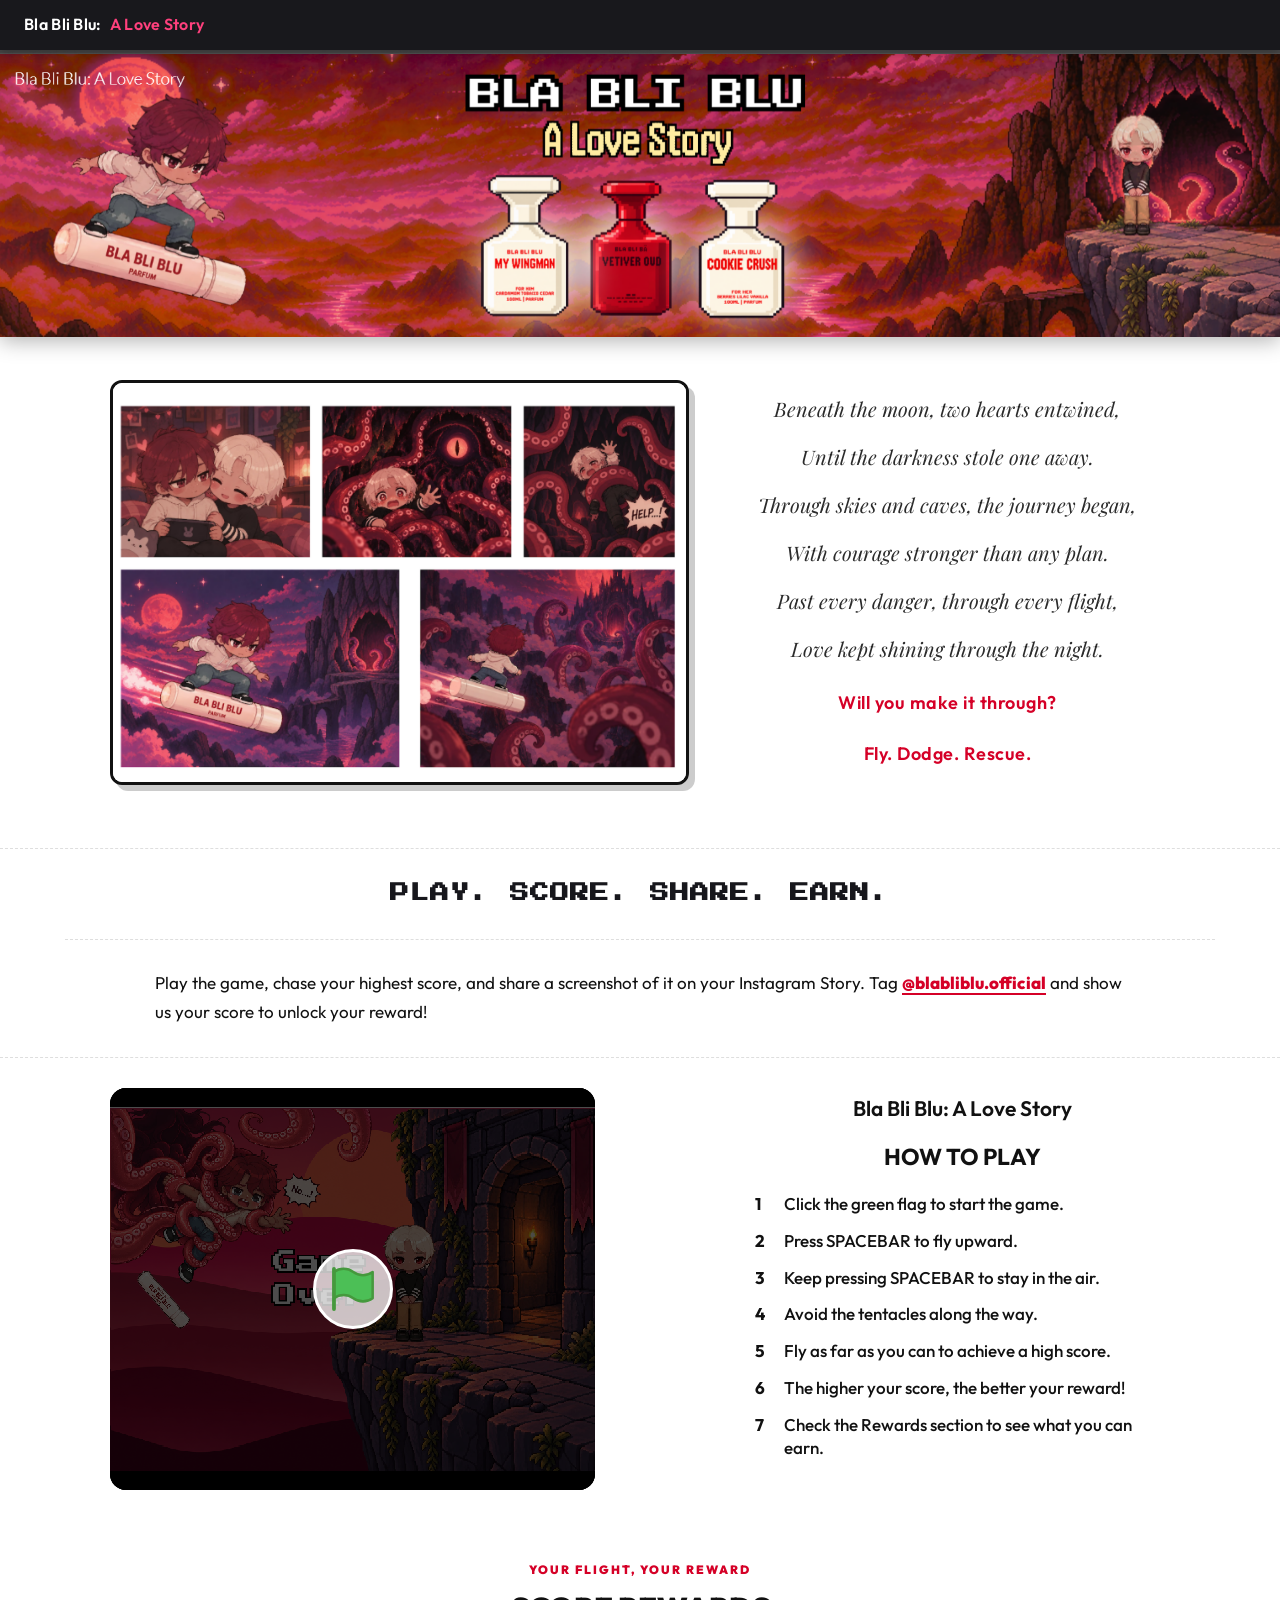
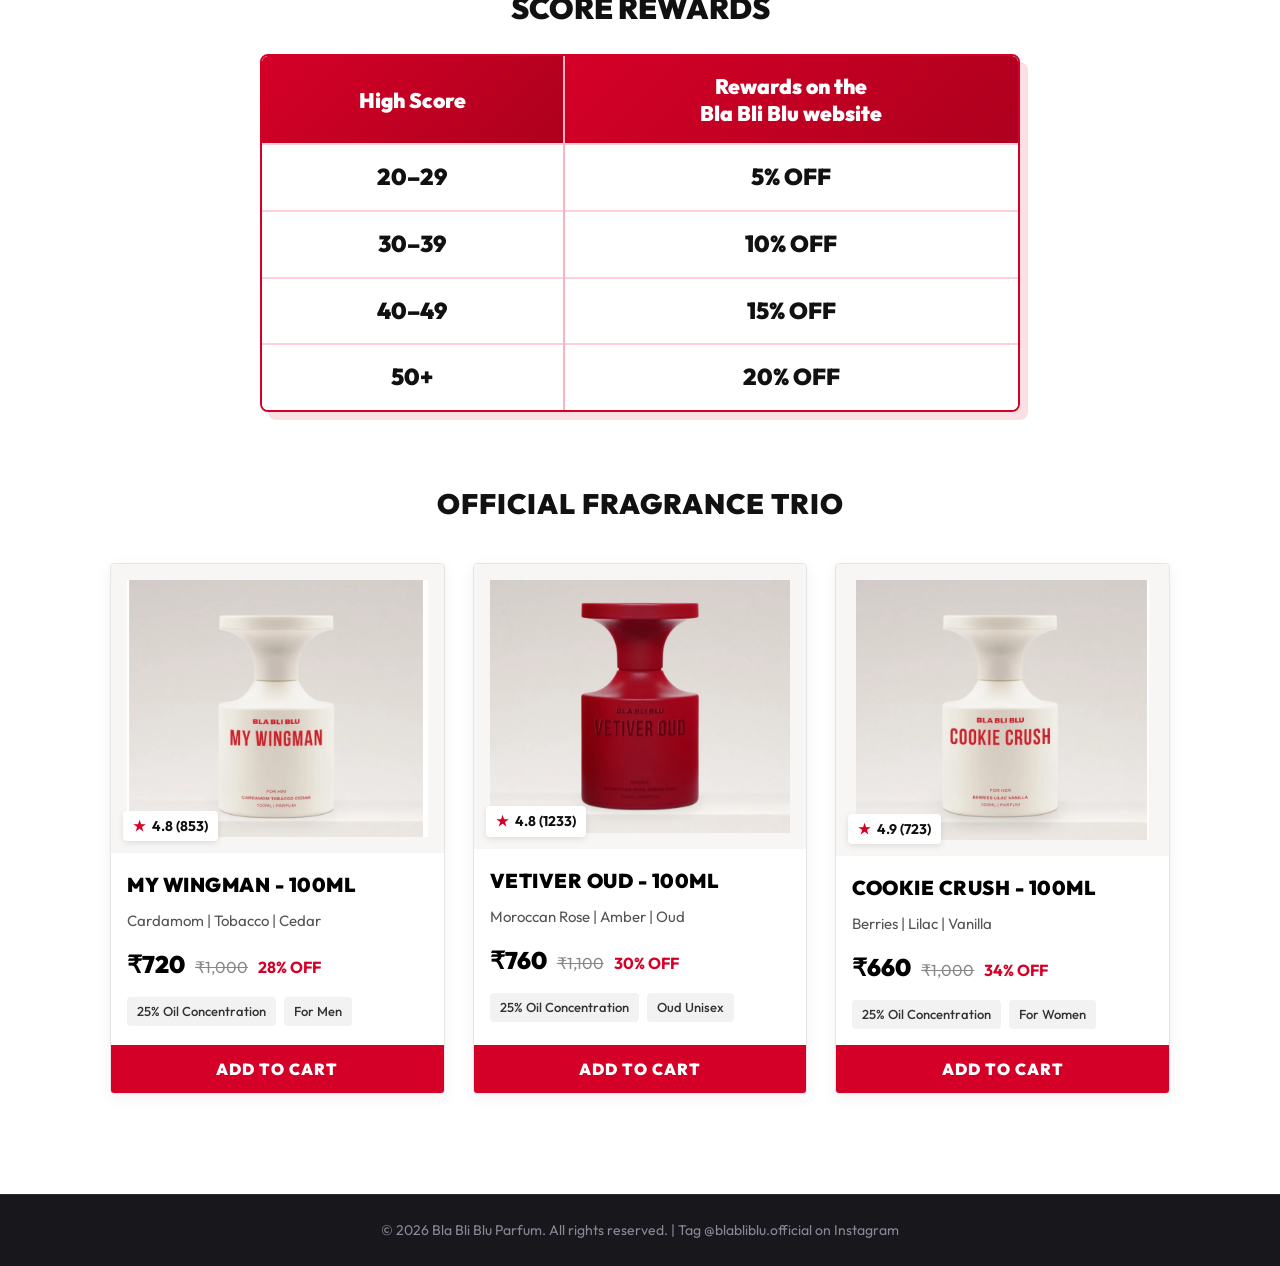
<file: index.html>
<!DOCTYPE html>
<html lang="en">
<head>
  <meta charset="UTF-8">
  <meta name="viewport" content="width=device-width, initial-scale=1.0">
  <title>Bla Bli Blu: A Love Story - Game & Official Fragrances</title>
  <meta name="description" content="Play Bla Bli Blu: A Love Story, share your score, and explore the official fragrance collection.">
  <link rel="stylesheet" href="styles.css">
</head>
<body>

  <!-- Top Navigation Bar -->
  <header class="site-header">
    <div class="brand">
      Bla Bli Blu: <span>A Love Story</span>
    </div>
  </header>

  <!-- Hero Banner Container (Displays assets/banner.png) -->
  <section class="hero-banner-wrap">
    <img 
      src="assets/banner.png" 
      alt="Bla Bli Blu: A Love Story Banner" 
      class="hero-banner-img"
    >
  </section>

  <!-- Main Content Container -->
  <main class="content-container">

    <!-- Story Gallery & Poem Section -->
    <section class="story-grid-section">
      <!-- 5 Comic Panels Image Card (assets/comic.png with robust fallbacks) -->
      <div class="comic-single-card">
        <img
          src="assets/cosmic.png"
          alt="Bla Bli Blu: A Love Story Comic Panels"
          id="comicStoryImg"
          onerror="this.src='assets/comic.svg';"
        >
      </div>

      <!-- Poem Column -->
      <div class="poem-container">
        <div class="poem-text">
          <p>Beneath the moon, two hearts entwined,</p>
          <p>Until the darkness stole one away.</p>
          <p>Through skies and caves, the journey began,</p>
          <p>With courage stronger than any plan.</p>
          <p>Past every danger, through every flight,</p>
          <p>Love kept shining through the night.</p>
          <p class="poem-highlight">Will you make it through?</p>
          <p class="poem-highlight">Fly. Dodge. Rescue.</p>
        </div>
      </div>
    </section>

    <section class="game-experience" aria-labelledby="game-title">
      <div class="game-promo">
        <p class="game-kicker">PLAY. SCORE. SHARE. EARN.</p>
        <p class="game-story" id="game-title">
          Play the game, chase your highest score, and share a screenshot of it on your Instagram Story.
          Tag <a href="https://www.instagram.com/blabliblu.official?utm_source=ig_web_button_share_sheet&amp;stkn=ZDNlZDc0MzIxNw==" target="_blank" rel="noopener noreferrer">@blabliblu.official</a>
          and show us your score to unlock your reward!
        </p>
      </div>

      <div class="game-layout">
            <div class="game-frame">
      <iframe
        src="game.html"
        title="Bla Bli Blu: A Love Story Game"
        frameborder="0"
        scrolling="no"
        allowfullscreen>
    </iframe>
    </div>

        <aside class="game-guide" aria-labelledby="guide-title">
          <div class="guide-heading">
            <p>Bla Bli Blu: A Love Story</p>
            <h3 id="guide-title">HOW TO PLAY</h3>
          </div>
          <ol class="guide-steps">
            <li><b>1</b><span>Click the green flag to start the game.</span></li>
            <li><b>2</b><span>Press SPACEBAR to fly upward.</span></li>
            <li><b>3</b><span>Keep pressing SPACEBAR to stay in the air.</span></li>
            <li><b>4</b><span>Avoid the tentacles along the way.</span></li>
            <li><b>5</b><span>Fly as far as you can to achieve a high score.</span></li>
            <li><b>6</b><span>The higher your score, the better your reward!</span></li>
            <li><b>7</b><span>Check the Rewards section to see what you can earn.</span></li>
          </ol>
        </aside>
      </div>
    </section>

    <section class="rewards-section" aria-labelledby="rewards-title">
      <p class="rewards-kicker">YOUR FLIGHT, YOUR REWARD</p>
      <h2 id="rewards-title">Score Rewards</h2>
      <div class="rewards-table-wrap">
        <table class="rewards-table">
          <thead>
            <tr>
              <th scope="col">High Score</th>
              <th scope="col">Rewards on the<br>Bla Bli Blu website</th>
            </tr>
          </thead>
          <tbody>
            <tr><td>20–29</td><td>5% OFF</td></tr>
            <tr><td>30–39</td><td>10% OFF</td></tr>
            <tr><td>40–49</td><td>15% OFF</td></tr>
            <tr><td>50+</td><td>20% OFF</td></tr>
          </tbody>
        </table>
      </div>
    </section>

    <!-- Products Collection Showcase (Matching Screenshots 1, 2, 3) -->
    <section class="products-section">
      <h2 class="section-title-center">Official Fragrance Trio</h2>
      <div class="products-grid">
        
        <!-- Product 1: MY WINGMAN - 100ML -->
        <div class="official-product-card">
          <div>
            <div class="product-img-wrapper">
              <img 
                src="assets/my_wingman.png" 
                alt="MY WINGMAN - 100ML"
                onerror="this.src='assets/my_wingman.svg';"
              >
              <div class="rating-badge">
                <span class="star-icon">★</span> 4.8 (853)
              </div>
            </div>
            <div class="product-info-body">
              <h3 class="product-title-bold">MY WINGMAN - 100ML</h3>
              <p class="product-notes-sub">Cardamom | Tobacco | Cedar</p>
              <div class="price-row">
                <span class="price-current">₹720</span>
                <span class="price-original">₹1,000</span>
                <span class="price-discount">28% OFF</span>
              </div>
              <div class="badge-pills-row">
                <span class="badge-pill">25% Oil Concentration</span>
                <span class="badge-pill">For Men</span>
              </div>
            </div>
          </div>
          <button class="btn-add-to-cart" onclick="addToCart('MY WINGMAN')">ADD TO CART</button>
        </div>

        <!-- Product 2: VETIVER OUD - 100ML -->
        <div class="official-product-card">
          <div>
            <div class="product-img-wrapper">
              <img 
                src="assets/vetiver_oud.png" 
                alt="VETIVER OUD - 100ML"
                onerror="this.src='assets/vetiver_oud.svg';"
              >
              <div class="rating-badge">
                <span class="star-icon">★</span> 4.8 (1233)
              </div>
            </div>
            <div class="product-info-body">
              <h3 class="product-title-bold">VETIVER OUD - 100ML</h3>
              <p class="product-notes-sub">Moroccan Rose | Amber | Oud</p>
              <div class="price-row">
                <span class="price-current">₹760</span>
                <span class="price-original">₹1,100</span>
                <span class="price-discount">30% OFF</span>
              </div>
              <div class="badge-pills-row">
                <span class="badge-pill">25% Oil Concentration</span>
                <span class="badge-pill">Oud Unisex</span>
              </div>
            </div>
          </div>
          <button class="btn-add-to-cart" onclick="addToCart('VETIVER OUD')">ADD TO CART</button>
        </div>

        <!-- Product 3: COOKIE CRUSH - 100ML -->
        <div class="official-product-card">
          <div>
            <div class="product-img-wrapper">
              <img 
                src="assets/cookie_crush.png" 
                alt="COOKIE CRUSH - 100ML"
                onerror="this.src='assets/cookie_crush.svg';"
              >
              <div class="rating-badge">
                <span class="star-icon">★</span> 4.9 (723)
              </div>
            </div>
            <div class="product-info-body">
              <h3 class="product-title-bold">COOKIE CRUSH - 100ML</h3>
              <p class="product-notes-sub">Berries | Lilac | Vanilla</p>
              <div class="price-row">
                <span class="price-current">₹660</span>
                <span class="price-original">₹1,000</span>
                <span class="price-discount">34% OFF</span>
              </div>
              <div class="badge-pills-row">
                <span class="badge-pill">25% Oil Concentration</span>
                <span class="badge-pill">For Women</span>
              </div>
            </div>
          </div>
          <button class="btn-add-to-cart" onclick="addToCart('COOKIE CRUSH')">ADD TO CART</button>
        </div>

      </div>
    </section>

  </main>

  <!-- Footer -->
  <footer>
    <p>© 2026 Bla Bli Blu Parfum. All rights reserved. | Tag @blabliblu.official on Instagram</p>
  </footer>

  <!-- Fallback & Image Loader Logic -->
  <script>
    function addToCart(productName) {
      alert(`Added ${productName} to your cart!`);
    }

    // Image fallback sequence for local server or file mode
    function tryLoadNextBannerSrc(img) {
      const sources = [
        "media__1789240412356.png",
        "file:///C:/Users/chand/.gemini/antigravity-ide/brain/ad5d8346-c7cc-41c5-a336-2d7b3becb6f8/media__1789240412356.png"
      ];
      let step = parseInt(img.dataset.step || "0");
      if (step < sources.length) {
        img.dataset.step = step + 1;
        img.src = sources[step];
      } else {
        img.style.display = "none"; // Hide broken image element so SVG animated stage displays perfectly!
      }
    }

    function tryLoadNextComicSrc(img) {
      const sources = [
        "media__1789240335568.png",
        "file:///C:/Users/chand/.gemini/antigravity-ide/brain/ad5d8346-c7cc-41c5-a336-2d7b3becb6f8/media__1789240335568.png"
      ];
      let step = parseInt(img.dataset.step || "0");
      if (step < sources.length) {
        img.dataset.step = step + 1;
        img.src = sources[step];
      }
    }

    function tryLoadNextProductSrc(img, name) {
      const mapping = {
        'my_wingman': ['media__1789240280755.png', 'file:///C:/Users/chand/.gemini/antigravity-ide/brain/ad5d8346-c7cc-41c5-a336-2d7b3becb6f8/media__1789240280755.png'],
        'vetiver_oud': ['media__1789240296456.png', 'file:///C:/Users/chand/.gemini/antigravity-ide/brain/ad5d8346-c7cc-41c5-a336-2d7b3becb6f8/media__1789240296456.png'],
        'cookie_crush': ['media__1789240315242.png', 'file:///C:/Users/chand/.gemini/antigravity-ide/brain/ad5d8346-c7cc-41c5-a336-2d7b3becb6f8/media__1789240315242.png']
      };
      const sources = mapping[name] || [];
      let step = parseInt(img.dataset.step || "0");
      if (step < sources.length) {
        img.dataset.step = step + 1;
        img.src = sources[step];
      } else {
        // SVG Vector Bottle Fallback
        const isRed = name === 'vetiver_oud';
        const color = isRed ? '#d50027' : '#ffffff';
        const capColor = isRed ? '#800018' : '#f0f0f0';
        const label = name.replace('_', ' ').toUpperCase();
        
        const wrapper = img.parentElement;
        img.style.display = 'none';
        
        const svg = document.createElementNS("http://www.w3.org/2000/svg", "svg");
        svg.setAttribute("class", "svg-bottle-art");
        svg.setAttribute("viewBox", "0 0 140 220");
        svg.innerHTML = `
          <rect x="50" y="20" width="40" height="24" rx="5" fill="${capColor}" stroke="#111" stroke-width="3"/>
          <path d="M 30,55 Q 70,45 110,55 L 110,190 Q 70,195 30,190 Z" fill="${color}" stroke="#111" stroke-width="3"/>
          <text x="70" y="110" font-family="'Outfit', sans-serif" font-size="11" font-weight="900" text-anchor="middle" fill="${isRed ? '#fff' : '#d50027'}">BLA BLI BLU</text>
          <text x="70" y="128" font-family="'Outfit', sans-serif" font-size="12" font-weight="900" text-anchor="middle" fill="${isRed ? '#fff' : '#111'}">${label}</text>
        `;
        wrapper.appendChild(svg);
      }
    }
  </script>
</body>
</html>
</file>
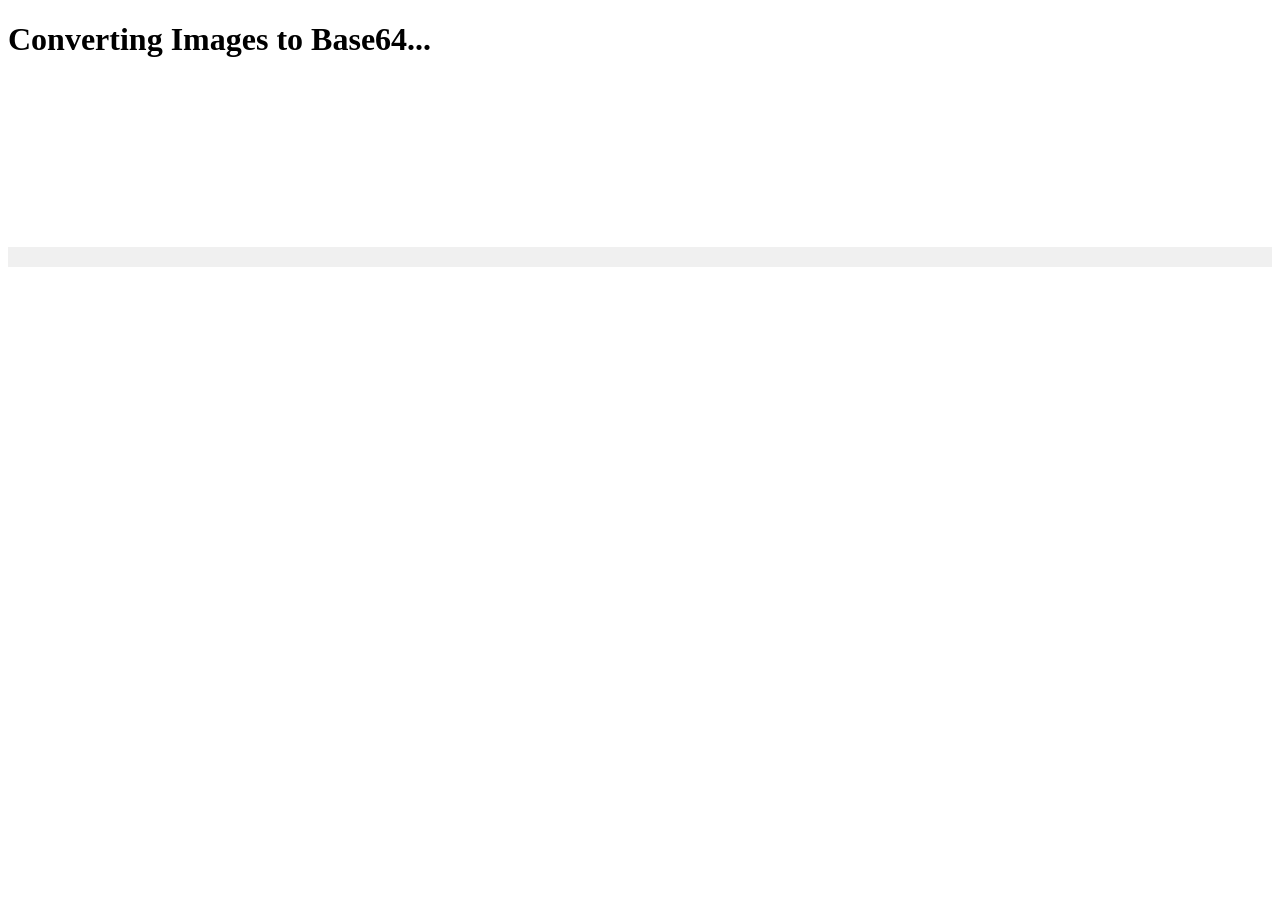
<file: copy_helper.html>
<!DOCTYPE html>
<html>
<head><title>Image Base64 Converter</title></head>
<body>
  <h1>Converting Images to Base64...</h1>
  <canvas id="c1"></canvas>
  <canvas id="c2"></canvas>
  <canvas id="c3"></canvas>
  <pre id="output" style="background:#f0f0f0; padding:10px; white-space:pre-wrap; word-break:break-all;"></pre>

  <script>
    const images = [
      { id: 'img1', name: 'my_wingman', url: 'file:///C:/Users/chand/.gemini/antigravity-ide/brain/ad5d8346-c7cc-41c5-a336-2d7b3becb6f8/media__1789240280755.png' },
      { id: 'img2', name: 'vetiver_oud', url: 'file:///C:/Users/chand/.gemini/antigravity-ide/brain/ad5d8346-c7cc-41c5-a336-2d7b3becb6f8/media__1789240296456.png' },
      { id: 'img3', name: 'cookie_crush', url: 'file:///C:/Users/chand/.gemini/antigravity-ide/brain/ad5d8346-c7cc-41c5-a336-2d7b3becb6f8/media__1789240315242.png' }
    ];

    const results = {};
    let loadedCount = 0;

    images.forEach((item, index) => {
      const img = new Image();
      img.crossOrigin = 'Anonymous';
      img.onload = function() {
        const canvas = document.getElementById('c' + (index + 1));
        canvas.width = img.naturalWidth;
        canvas.height = img.naturalHeight;
        const ctx = canvas.getContext('2d');
        ctx.drawImage(img, 0, 0);
        results[item.name] = canvas.toDataURL('image/png');
        loadedCount++;
        if (loadedCount === images.length) {
          const jsCode = `window.PRODUCT_REAL_IMAGES = ${JSON.stringify(results, null, 2)};`;
          document.getElementById('output').innerText = jsCode;
          console.log("DONE_CONVERTING");
        }
      };
      img.src = item.url;
    });
  </script>
</body>
</html>
</file>
<file: styles.css>
/* Google Fonts Import */
@import url('https://fonts.googleapis.com/css2?family=Press+Start+2P&family=Outfit:wght@400;500;600;700;800;900&family=Playfair+Display:ital,wght@0,600;1,400;1,600&display=swap');

:root {
  --bg-dark: #121215;
  --bg-card: #ffffff;
  --header-bg: #18181c;
  --primary-red: #d50027;
  --primary-red-hover: #b0001f;
  --accent-pink: #ff407d;
  --accent-yellow: #ffc107;
  --text-main: #111111;
  --text-muted: #666666;
  --border-color: #e0e0e0;
  --font-pixel: 'Press Start 2P', monospace, cursive;
  --font-sans: 'Outfit', -apple-system, BlinkMacSystemFont, sans-serif;
  --font-poem: 'Playfair Display', Georgia, serif;
}

* {
  box-sizing: border-box;
  margin: 0;
  padding: 0;
}

body {
  font-family: var(--font-sans);
  background-color: #ffffff;
  color: var(--text-main);
  line-height: 1.6;
  overflow-x: hidden;
}

/* Header Bar */
.site-header {
  background-color: var(--header-bg);
  color: #ffffff;
  padding: 12px 24px;
  font-size: 15px;
  font-weight: 500;
  display: flex;
  align-items: center;
  justify-content: space-between;
  box-shadow: 0 2px 10px rgba(0,0,0,0.3);
  position: sticky;
  top: 0;
  z-index: 100;
}

.site-header .brand {
  font-family: var(--font-sans);
  font-size: 16px;
  font-weight: 600;
  letter-spacing: 0.3px;
  display: flex;
  align-items: center;
  gap: 8px;
}

.site-header .brand span {
  color: var(--accent-pink);
}

/* Hero Banner Container */
.hero-banner-wrap {
  width: 100%;
  background: #18000a;
  box-shadow: 0 4px 20px rgba(0,0,0,0.3);
  display: flex;
  justify-content: center;
  align-items: center;
  overflow: hidden;
}

.hero-banner-img {
  width: 100%;
  height: auto;
  display: block;
  max-width: 100%;
  object-fit: cover;
}

@keyframes floatParticles {
  0% { background-position: 0 0; }
  100% { background-position: 600px -150px; }
}

/* Animated Main Title */
.hero-title-box {
  text-align: center;
  margin-top: 10px;
}

.hero-title-text {
  font-family: var(--font-pixel);
  font-size: 40px;
  color: #ffffff;
  text-shadow: 
    4px 4px 0px #000,
    -2px -2px 0px #000,
    2px -2px 0px #000,
    -2px 2px 0px #000,
    0 0 20px rgba(255, 64, 125, 0.8);
  letter-spacing: 4px;
  animation: titleGlow 2.5s ease-in-out infinite alternate;
}

@keyframes titleGlow {
  0% { text-shadow: 4px 4px 0px #000, 0 0 10px rgba(255, 64, 125, 0.5); }
  100% { text-shadow: 4px 4px 0px #000, 0 0 25px rgba(255, 213, 79, 0.9); }
}

.hero-subtitle-text {
  font-family: var(--font-pixel);
  font-size: 20px;
  color: #ffd54f;
  text-shadow: 3px 3px 0px #000;
  letter-spacing: 1px;
  margin-top: 4px;
}

/* Stage Row (Left Rider, Center Trio, Right Cliff) */
.hero-stage-row {
  display: flex;
  align-items: flex-end;
  justify-content: space-between;
  width: 100%;
  margin-top: 15px;
}

/* Left Perfume Rocket Rider Animation */
.hero-rider-animated {
  display: flex;
  flex-direction: column;
  align-items: center;
  animation: rocketFloat 3s ease-in-out infinite alternate;
}

@keyframes rocketFloat {
  0% { transform: translateY(0px) rotate(-2deg); }
  100% { transform: translateY(-14px) rotate(2deg); }
}

.rocket-svg-box {
  width: 220px;
  height: 90px;
  filter: drop-shadow(0 6px 12px rgba(0,0,0,0.5));
}

/* Center Perfume Trio Showcase */
.hero-trio-box {
  display: flex;
  gap: 14px;
  align-items: flex-end;
  background: rgba(0, 0, 0, 0.45);
  padding: 12px 20px;
  border-radius: 14px;
  backdrop-filter: blur(6px);
  border: 2px solid rgba(255, 255, 255, 0.15);
}

.trio-bottle {
  width: 90px;
  background: #ffffff;
  border: 2.5px solid #111;
  border-radius: 10px;
  padding: 8px 6px;
  text-align: center;
  box-shadow: 3px 3px 0px rgba(0,0,0,0.5);
  transition: transform 0.2s ease;
}

.trio-bottle:hover {
  transform: translateY(-6px) scale(1.06);
}

.trio-bottle.red-variant {
  background: #d50027;
  color: #ffffff;
}

.trio-cap {
  width: 32px;
  height: 18px;
  margin: -16px auto 6px;
  border: 2.5px solid #111;
  border-radius: 4px;
  background: #f0f0f0;
}

.trio-bottle.red-variant .trio-cap {
  background: #800018;
}

.trio-title {
  font-family: var(--font-pixel);
  font-size: 7.5px;
  font-weight: bold;
  line-height: 1.2;
}

.trio-sub {
  font-size: 6.5px;
  opacity: 0.85;
  font-weight: 600;
  margin-top: 2px;
}

/* Right Cliffside Character */
.hero-cliff-box {
  display: flex;
  align-items: flex-end;
  gap: 8px;
  animation: caveGlow 2s ease-in-out infinite alternate;
}

@keyframes caveGlow {
  0% { filter: drop-shadow(0 0 5px rgba(213, 0, 39, 0.4)); }
  100% { filter: drop-shadow(0 0 18px rgba(255, 64, 125, 0.9)); }
}

.cliff-character-avatar {
  font-size: 44px;
}

/* Main Content Container */
.content-container {
  max-width: 1100px;
  margin: 0 auto;
  padding: 40px 20px;
}

/* Story Section */
.story-grid-section {
  display: grid;
  grid-template-columns: 1.3fr 1fr;
  gap: 36px;
  align-items: center;
  margin-bottom: 60px;
}

.comic-single-card {
  border-radius: 12px;
  overflow: hidden;
  border: 3px solid #111;
  box-shadow: 6px 6px 0px rgba(0, 0, 0, 0.2);
  background: #fff;
  line-height: 0;
  transition: transform 0.3s ease, box-shadow 0.3s ease;
}

.comic-single-card:hover {
  transform: translateY(-4px);
  box-shadow: 8px 8px 0px rgba(213, 0, 39, 0.4);
}

.comic-single-card img {
  width: 100%;
  height: auto;
  display: block;
  object-fit: contain;
}

.poem-container {
  padding: 10px 20px;
  text-align: center;
}

.poem-text {
  font-family: var(--font-poem);
  font-style: italic;
  font-size: 20px;
  line-height: 2.2;
  color: #2b2b2b;
}

.poem-text p {
  margin-bottom: 4px;
}

.poem-highlight {
  font-weight: 600;
  font-style: normal;
  font-family: var(--font-sans);
  font-size: 18px;
  color: var(--primary-red);
  letter-spacing: 0.5px;
  margin-top: 12px;
}

/* Interactive Game Experience */
.game-frame {
  width: 485px;
  max-width: 100%;
  height: 402px;
  margin: 0 auto;
  overflow: hidden;
  border-radius: 16px;
  background: #000;
}

.game-frame iframe {
  width: 100%;
  height: 100%;
  border: 0;
  display: block;
}

@media (max-width: 540px) {
  .game-frame {
    width: 100%;
    height: auto;
    aspect-ratio: 485 / 402;
  }
}

.game-experience {
  margin: 0 0 64px;
}

.game-promo {
  width: 100vw;
  margin: 0 calc(50% - 50vw) 30px;
  border-top: 1px dashed #dedede;
  border-bottom: 1px dashed #dedede;
}

.game-kicker {
  padding: 29px 20px 31px;
  color: #17171c;
  font-family: var(--font-pixel);
  font-size: 19px;
  font-weight: 900;
  letter-spacing: 1px;
  text-align: center;
}

.game-story {
  max-width: 1150px;
  margin: 0 auto;
  padding: 29px max(20px, calc((100vw - 1100px) / 2)) 30px;
  border-top: 1px dashed #dedede;
  color: #111;
  font-size: 17px;
  line-height: 1.7;
}

.game-promo a {
  color: var(--primary-red);
  font-weight: 800;
  text-decoration: none;
  border-bottom: 2px solid currentColor;
}

.game-layout {
  display: grid;
  grid-template-columns: 485px 1fr;
  gap: 160px;
  align-items: start;
  max-width: 1150px;
  margin: 0 auto;
}

.game-player {
  line-height: 0;
}

.game-player iframe {
  display: block;
  width: 485px;
  max-width: 100%;
  height: 402px;
  border: 0;
}

.game-guide {
  min-height: 408px;
  padding: 4px 0 0;
}

.guide-heading { margin-bottom: 17px; text-align: center; }
.guide-heading p { color: #111; font-size: 21px; font-weight: 600; margin-bottom: 13px; }
.guide-heading h3 { font-size: 23px; font-weight: 700; letter-spacing: 0; }

.guide-steps { display: grid; gap: 14px; list-style: none; }
.guide-steps li {
  display: flex;
  align-items: flex-start;
  gap: 4px;
  color: #111;
  font: inherit;
  font-size: 17px;
  font-weight: 500;
  line-height: 1.35;
  text-align: left;
}

.guide-steps b {
  min-width: 25px;
  font-size: 17px;
}

/* Score Rewards */
.rewards-section {
  max-width: 760px;
  margin: 0 auto 70px;
  text-align: center;
}

.rewards-kicker {
  color: var(--primary-red);
  font-size: 12px;
  font-weight: 900;
  letter-spacing: 2px;
  margin-bottom: 5px;
}

.rewards-section h2 {
  margin-bottom: 22px;
  font-size: 30px;
  font-weight: 900;
  text-transform: uppercase;
}

.rewards-table-wrap {
  overflow: hidden;
  border: 2px solid var(--primary-red);
  border-radius: 8px;
  box-shadow: 8px 8px 0 rgba(213, 0, 39, .12);
}

.rewards-table {
  width: 100%;
  border-collapse: collapse;
  background: #fff;
}

.rewards-table th {
  padding: 17px 20px;
  background: linear-gradient(135deg, #d50027, #ae001e);
  color: #fff;
  font-size: 21px;
  font-weight: 900;
  line-height: 1.25;
}

.rewards-table th + th,
.rewards-table td + td {
  border-left: 2px solid #ffb0bf;
}

.rewards-table td {
  padding: 14px 20px;
  border-top: 2px solid #ffd0d8;
  color: #111;
  font-size: 23px;
  font-weight: 900;
}

.rewards-table tbody tr {
  transition: background-color .2s ease, color .2s ease;
}

.rewards-table tbody tr:hover {
  background: #fff2f5;
  color: var(--primary-red);
}

/* Official Product Cards Grid (Matching Screenshots 1, 2, 3) */
.products-section {
  margin-bottom: 60px;
}

.section-title-center {
  text-align: center;
  font-size: 28px;
  font-weight: 900;
  letter-spacing: 1px;
  margin-bottom: 36px;
  color: #111;
  text-transform: uppercase;
}

.products-grid {
  display: grid;
  grid-template-columns: repeat(3, 1fr);
  gap: 28px;
}

.official-product-card {
  background: #ffffff;
  border: 1px solid #e5e5e5;
  border-radius: 4px;
  overflow: hidden;
  display: flex;
  flex-direction: column;
  justify-content: space-between;
  box-shadow: 0 4px 15px rgba(0,0,0,0.06);
  transition: transform 0.25s ease, box-shadow 0.25s ease;
}

.official-product-card:hover {
  transform: translateY(-4px);
  box-shadow: 0 10px 25px rgba(0,0,0,0.12);
}

.product-img-wrapper {
  position: relative;
  width: 100%;
  background: #f7f6f4;
  padding: 16px;
  display: flex;
  align-items: center;
  justify-content: center;
  min-height: 280px;
  overflow: hidden;
}

.product-img-wrapper img {
  max-width: 100%;
  max-height: 260px;
  width: auto;
  height: auto;
  display: block;
  object-fit: contain;
}

/* SVG Bottle Art Fallback */
.svg-bottle-art {
  width: 140px;
  height: 220px;
  display: block;
}

.rating-badge {
  position: absolute;
  bottom: 12px;
  left: 12px;
  background: #ffffff;
  padding: 4px 10px;
  border-radius: 4px;
  font-size: 14px;
  font-weight: 700;
  color: #111;
  display: flex;
  align-items: center;
  gap: 6px;
  box-shadow: 0 2px 6px rgba(0,0,0,0.1);
  z-index: 5;
}

.rating-badge .star-icon {
  color: #d50027;
  font-size: 14px;
}

.product-info-body {
  padding: 16px;
  display: flex;
  flex-direction: column;
  gap: 8px;
  flex-grow: 1;
}

.product-title-bold {
  font-family: var(--font-sans);
  font-size: 20px;
  font-weight: 900;
  color: #000000;
  text-transform: uppercase;
  letter-spacing: 0.5px;
}

.product-notes-sub {
  font-size: 15px;
  color: #555555;
  font-weight: 400;
}

.price-row {
  display: flex;
  align-items: baseline;
  gap: 10px;
  margin-top: 4px;
}

.price-current {
  font-size: 24px;
  font-weight: 900;
  color: #000000;
}

.price-original {
  font-size: 16px;
  color: #888888;
  text-decoration: line-through;
}

.price-discount {
  font-size: 16px;
  font-weight: 700;
  color: #d50027;
}

.badge-pills-row {
  display: flex;
  gap: 8px;
  margin-top: 6px;
  flex-wrap: wrap;
}

.badge-pill {
  background: #f2f2f2;
  color: #333333;
  font-size: 13px;
  font-weight: 500;
  padding: 4px 10px;
  border-radius: 4px;
}

.btn-add-to-cart {
  width: 100%;
  background: #d50027;
  color: #ffffff;
  border: none;
  padding: 14px 20px;
  font-family: var(--font-sans);
  font-size: 16px;
  font-weight: 900;
  letter-spacing: 1px;
  text-transform: uppercase;
  cursor: pointer;
  transition: background 0.2s ease;
}

.btn-add-to-cart:hover {
  background: #b0001f;
}

/* Footer */
footer {
  background: var(--header-bg);
  color: #888899;
  text-align: center;
  padding: 24px;
  font-size: 14px;
  border-top: 1px solid rgba(255,255,255,0.08);
}

@media (max-width: 900px) {
  .story-grid-section,
  .products-grid {
    grid-template-columns: 1fr;
  }

  .game-layout { grid-template-columns: 1fr; gap: 32px; max-width: 485px; }
  .game-guide { min-height: auto; }
}

@media (max-width: 540px) {
  .game-kicker { font-size: 13px; }
  .game-story { font-size: 16px; }
  .game-player iframe { height: 360px; }
  .rewards-table th { font-size: 16px; }
  .rewards-table td { padding: 12px 8px; font-size: 18px; }
}
</file>
